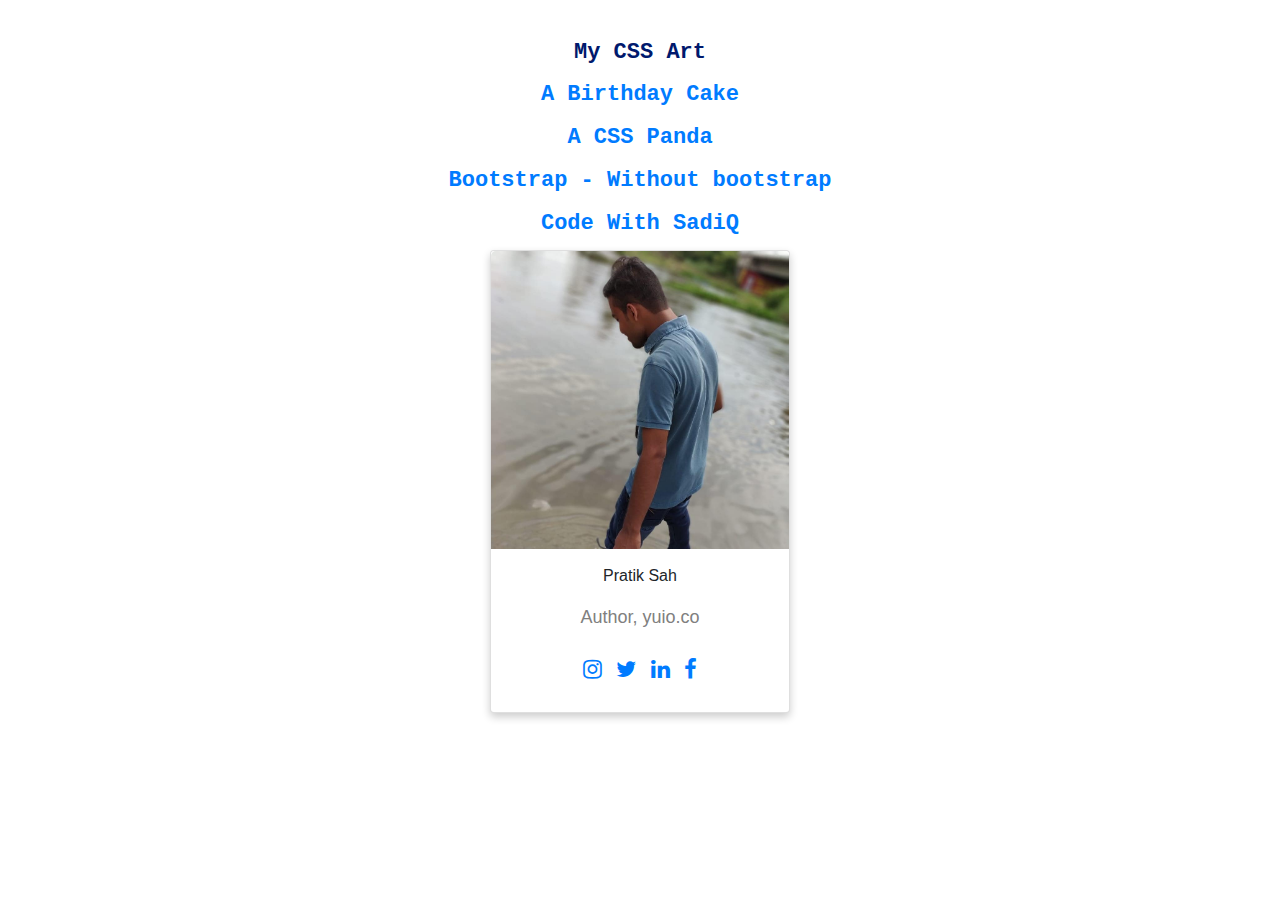
<file: My WorkSpace/public/index.html>
<!DOCTYPE html>
<html lang="en">
<head>
    <meta charset="UTF-8">
    <meta name="viewport" content="width=device-width, initial-scale=1.0">
    <meta http-equiv="X-UA-Compatible" content="ie=edge">
    <link rel="stylesheet" href="https://use.fontawesome.com/releases/v5.3.1/css/all.css" integrity="sha384-mzrmE5qonljUremFsqc01SB46JvROS7bZs3IO2EmfFsd15uHvIt+Y8vEf7N7fWAU" crossorigin="anonymous">
    <link rel="stylesheet" href="style.css">
    <link rel="stylesheet" href="https://cdnjs.cloudflare.com/ajax/libs/font-awesome/4.7.0/css/font-awesome.min.css">
    <link rel="stylesheet" href="https://maxcdn.bootstrapcdn.com/bootstrap/4.0.0/css/bootstrap.min.css" integrity="sha384-Gn5384xqQ1aoWXA+058RXPxPg6fy4IWvTNh0E263XmFcJlSAwiGgFAW/dAiS6JXm" crossorigin="anonymous">
    <title>My CSS Art</title>
</head>
<body>
    <center>
        <h1><a class="home-link" href="https://algolnx-3436.firebaseapp.com/">My CSS Art</a></h1>
        <div class="button-div">
            <div class="link">
                <a href="cake/index.html">A Birthday Cake</a>
            </div>
            <div class="link">
                <a href="panda/index.html">A CSS Panda</a>
            </div>
            <div class="link">
                <a href="bootstrap/index.html">Bootstrap - Without bootstrap</a>
            </div>
            <div class="link">
                <a href="cws/index.html">Code With SadiQ</a>
            </div>
        </div>
    </center>
    <center>
        <div class="card">
            <img src="myself.jpg" alt="Pratik" style="width:100%">
            <p class="name text-monospace">Pratik Sah</p>
            <p class="title">Author, yuio.co</p>
            <div style="margin: 24px 0;">
                <a href="https://www.instagram.com/_the_pratik_sah_"><i class="fa fa-instagram"></i></a> 
                <a href="https://twitter.com/the_pratik_sah"><i class="fa fa-twitter"></i></a>  
                <a href="https://www.linkedin.com/in/pratiksah/"><i class="fa fa-linkedin"></i></a>  
                <a href="https://www.facebook.com/coolpratiksah"><i class="fa fa-facebook"></i></a> 
            </div>
         </div>
    </center>
</body>
</html>
</file>
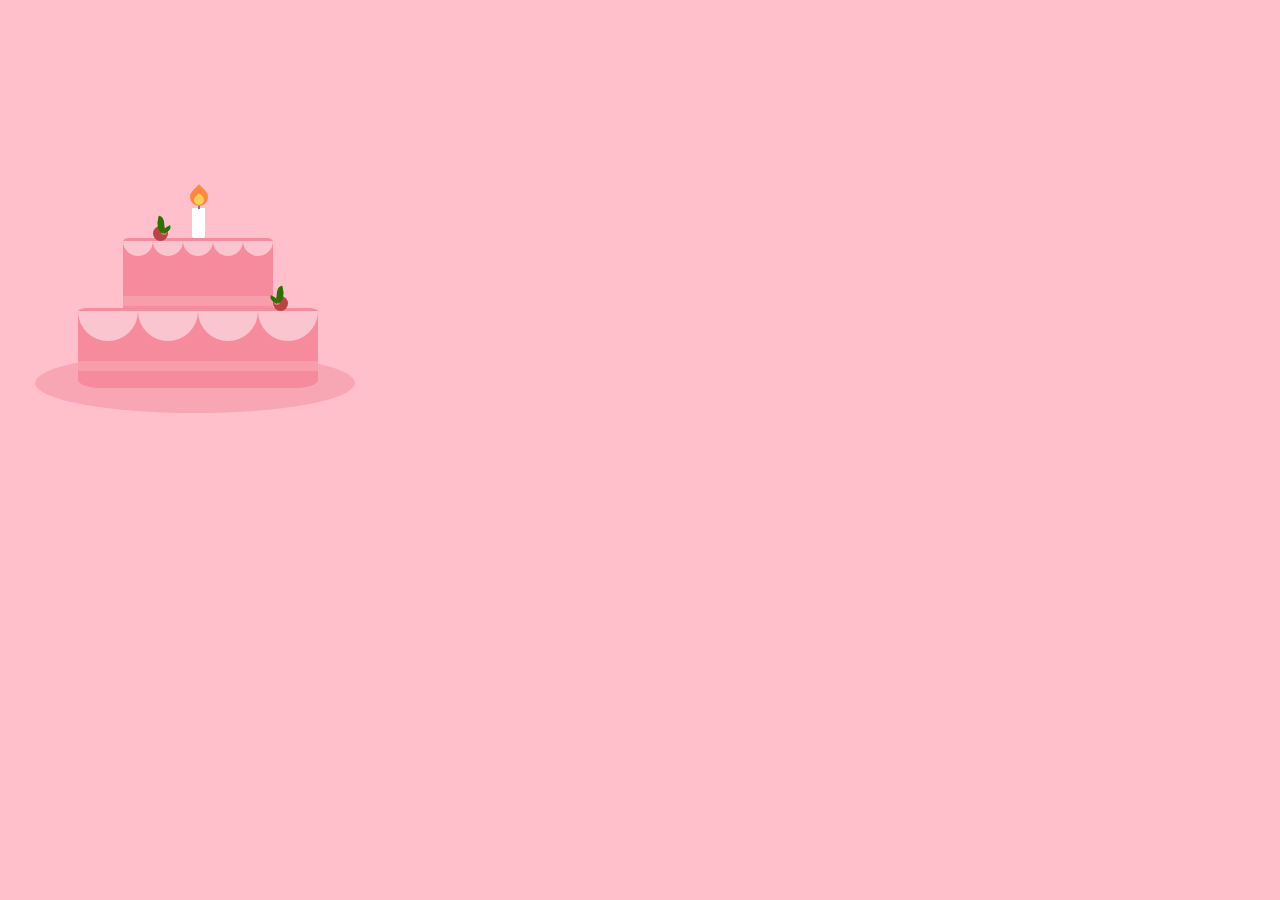
<file: My WorkSpace/public/cake/index.html>
<!DOCTYPE html>
<html lang="en">
<head>
    <meta charset="UTF-8">
    <meta name="viewport" content="width=device-width, initial-scale=1.0">
    <meta http-equiv="X-UA-Compatible" content="ie=edge">
    <title>Birthday Cake - A CSS art by Pratik Sah</title>
    <link rel="stylesheet" href="style.css">
</head>
<body>
    <div class="cake-base">
        <div class="candle-body">
            <div class="candle"></div>
            <div class="wick"></div>
            <div class="flame">
                <div class="flame-1"></div>
                <div class="flame-2"></div>
            </div>
        </div>
        <div class="semi-circle">
            <div class="semi-circle-1"></div>
            <div class="semi-circle-2"></div>
            <div class="semi-circle-3"></div>
            <div class="semi-circle-4"></div>
            <div class="semi-circle-5"></div>
            <div class="flat-lines"></div>
        </div>
        <div class="cherry-fruit">
            <div class="cherry"></div>
            <div class="cherry-dot"></div>
            <div class="cherry-leaf"></div>
            <div class="cherry-leaf-2"></div>
        </div>
    </div>
    <div class="cake-base-2">
        <div class="semi-circle">
            <div class="semi-circle-11"></div>
            <div class="semi-circle-12"></div>
            <div class="semi-circle-13"></div>
            <div class="semi-circle-14"></div>
            <div class="semi-circle-15"></div>
            <div class="flat-lines-2"></div>
        </div>
        <div class="cherry-fruit-2">
            <div class="cherry"></div>
            <div class="cherry-dot"></div>
            <div class="cherry-leaf"></div>
            <div class="cherry-leaf-2"></div>
        </div>
    </div>
    <div class="shadow"></div>
</body>
</html>
</file>
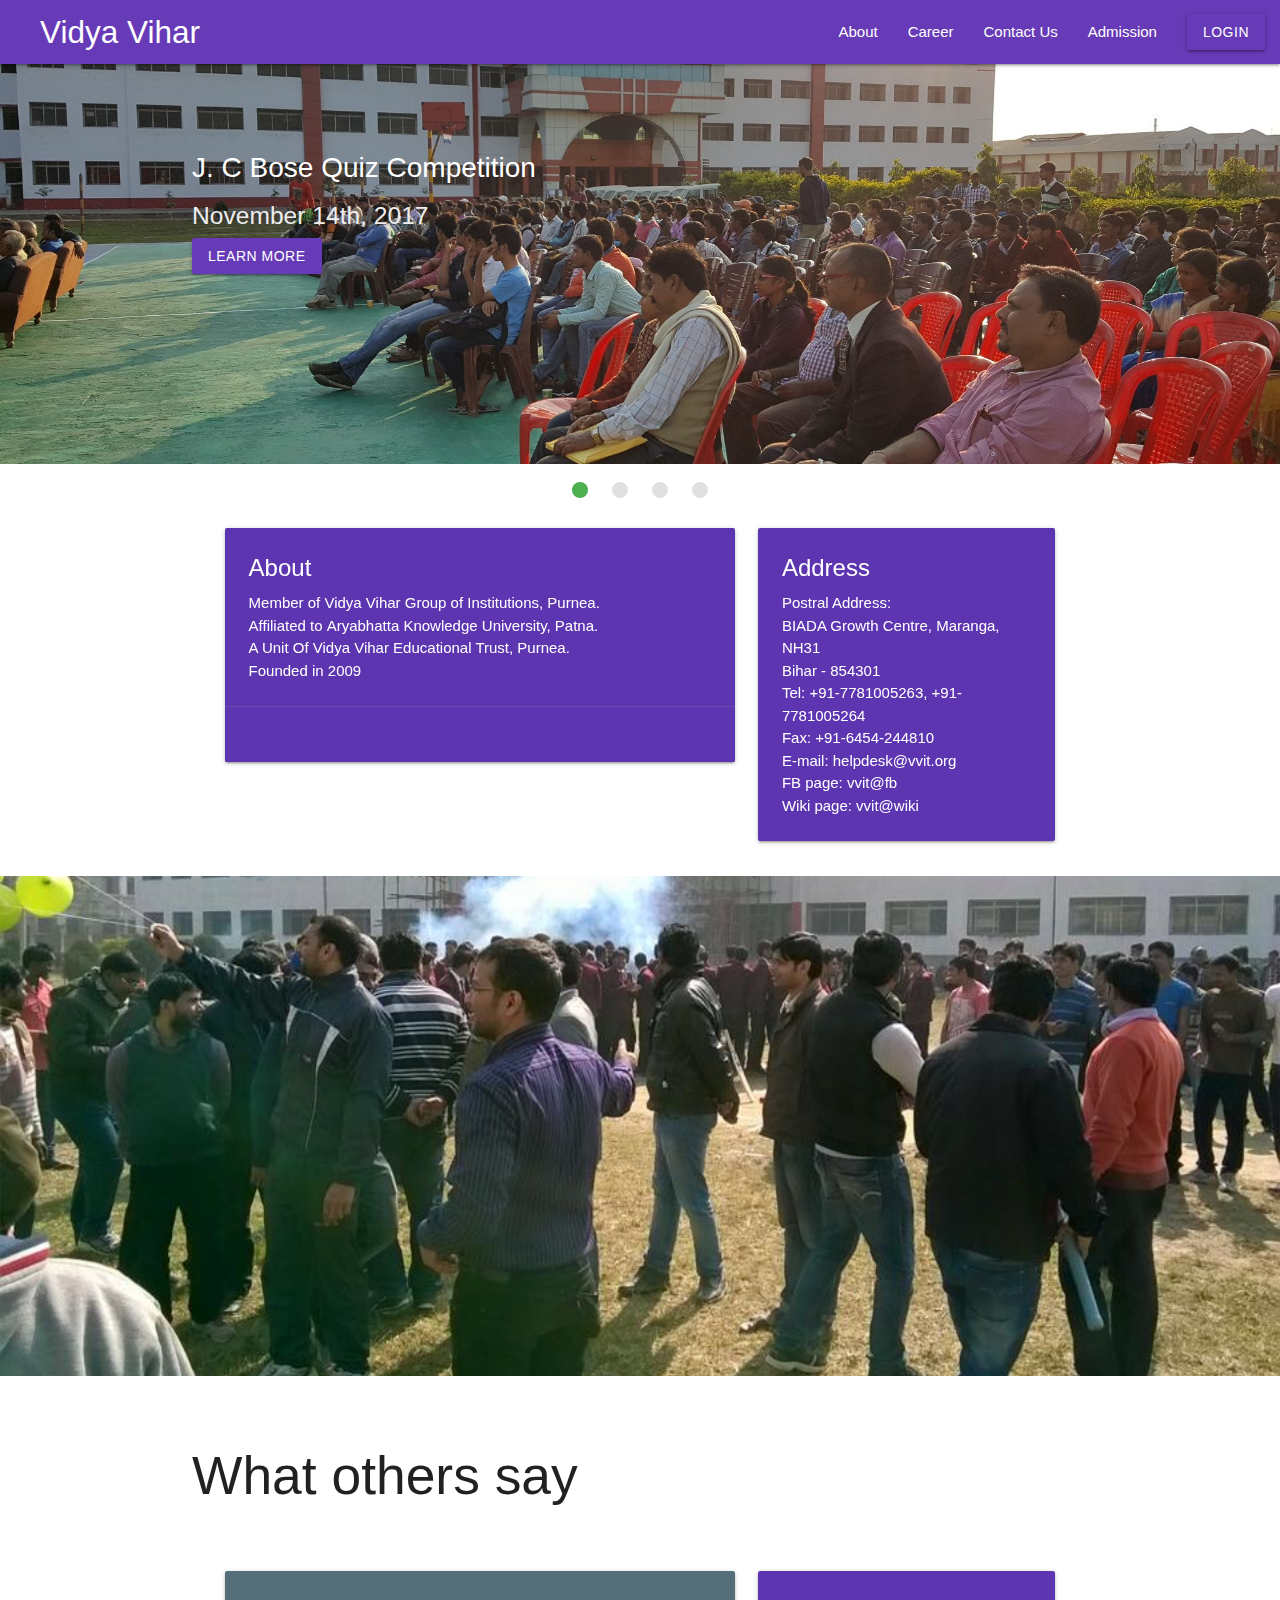
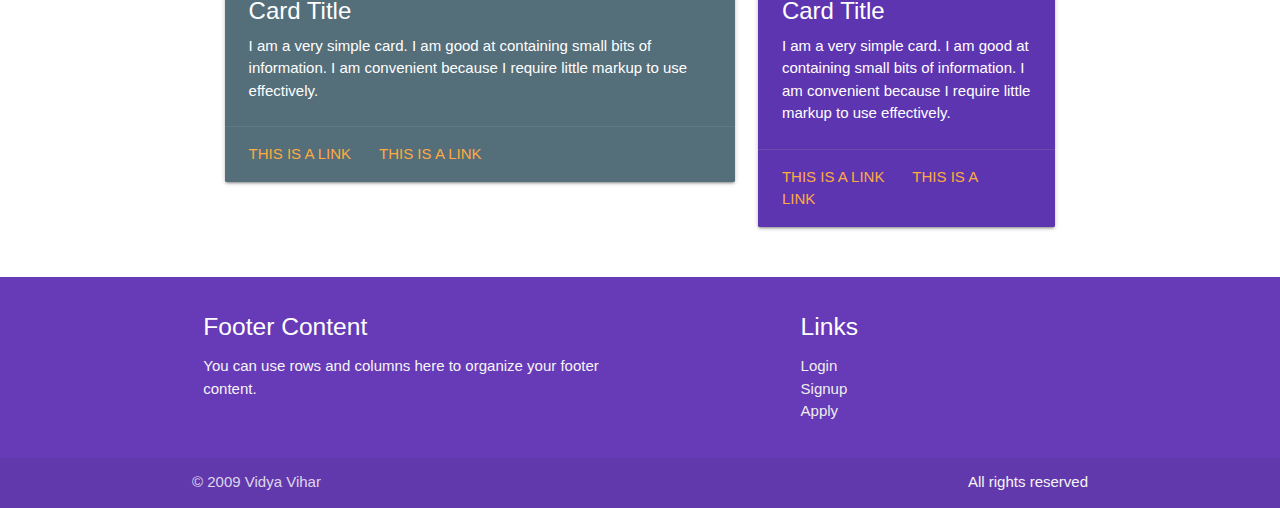
<file: My WorkSpace/public/gatepass/index.html>
<!DOCTYPE html>
<html>

<head>
    <!--Import Google Icon Font-->
    <link href="https://fonts.googleapis.com/icon?family=Material+Icons" rel="stylesheet">
    <!--Import materialize.css-->
    <link type="text/css" rel="stylesheet" href="css/materialize.min.css" media="screen,projection" />
    <!-- Internal CSS -->
    <link rel="stylesheet" href="css/style.css">
    <!--Let browser know website is optimized for mobile-->
    <meta name="viewport" content="width=device-width, initial-scale=1.0" />
    <link rel='icon' href='favicon.ico' type='image/x-icon' />
    <link rel="stylesheet" href="https://use.fontawesome.com/releases/v5.3.1/css/all.css" integrity="sha384-mzrmE5qonljUremFsqc01SB46JvROS7bZs3IO2EmfFsd15uHvIt+Y8vEf7N7fWAU" crossorigin="anonymous">
    <title>Home</title>
</head>

<body>
    <!-- Navbar goes here desktop -->
    <div class="navbar-fixed">
        <nav>
            <div class="nav-wrapper deep-purple">
                <a href="index.html" class="brand-logo logo">Vidya Vihar</a>
                <a href="#" data-target="mobile-demo" class="sidenav-trigger"><i class="material-icons">menu</i></a>
                <ul class="right hide-on-med-and-down link">
                    <li><a href="#abt">About</a></li>
                    <li><a href="#">Career</a></li>
                    <li><a href="#">Contact Us</a></li>
                    <li><a href="https://admission.nopaperforms.com/vidya-vihar-institute-of-technology-purnea" target="_blank">Admission</a></li>
                    <li><a class="waves-effect waves-light btn deep-purple modal-trigger" href="#modal1">Login</a></li>
                </ul>
            </div>
        </nav>

        <!-- Modal login Structure -->
        <div id="modal1" class="modal">
            <div class="modal-footer">
                <a href="#!" class="modal-close waves-effect waves-green btn-flat">X</a>
            </div>
            <div class="modal-content">
                <div class="container">
                    <!-- Page Content goes here -->
                    <div class="col s6">
                        <div class="col s8 m5">
                            <div class="card-panel card">
                                <p class="heading">Login To Your Organisation</p>
                                <div class="input-field col s12">
                                    <input placeholder="Email*" id="first_name" type="email" class="validate">
                                </div>
                                <div class="input-field col s12">
                                    <input placeholder="Password*" id="first_name" type="password" class="validate">
                                </div>
                                <a class="btn deep-purple" href="apply.html">Login</a>
                            </div>
                        </div>
                    </div>
                </div>
            </div>
        </div>
    </div>

    <!-- side navbar for mobile -->
    <ul class="sidenav" id="mobile-demo">
        <li><a href="#abt">About</a></li>
        <li><a href="#">Career</a></li>
        <li><a href="#">Contact Us</a></li>
        <li><a href="https://admission.nopaperforms.com/vidya-vihar-institute-of-technology-purnea" target="_blank">Admission</a></li>
        <li><a class="waves-effect waves-light btn deep-purple" href="#modal1">Login</a></li>
    </ul>
    <!-- navbar ends here -->

    <!-- slider of the website -->
    <div class="slider">
        <ul class="slides">
            <li>
                <img src="images/1.jpg"> <!-- random image -->
                <div class="caption left-align">
                    <h3 class="heading">J. C Bose Quiz Competition</h3>
                    <h5 class="light grey-text text-lighten-3">November 14th, 2017</h5>
                    <a class="waves-effect waves-light btn deep-purple">Learn more</a>
                </div>
            </li>
            <li>
                <img src="images/2.jpg"> <!-- random image -->
                <div class="caption left-align">
                    <h3 class="heading">Vibrant Campus</h3>
                    <h5 class="light grey-text text-lighten-3">Stress-free Environment</h5>
                    <a class="waves-effect waves-light btn deep-purple">Learn more</a>
                </div>
            </li>
            <li>
                <img src="images/3.jpg"> <!-- random image -->
                <div class="caption left-align">
                    <h3 class="heading">Best Infrastructure</h3>
                    <h5 class="light grey-text text-lighten-3">Hi-Tech Labs, Workshops, etc.</h5>
                    <a class="waves-effect waves-light btn deep-purple">Learn more</a>
                </div>
            </li>
            <li>
                <img src="images/4.jpg"> <!-- random image -->
                <div class="caption left-align">
                    <h3 class="heading">Transforming students</h3>
                    <h5 class="light grey-text text-lighten-3">From zero to hero</h5>
                    <a class="waves-effect waves-light btn deep-purple">Learn more</a>
                </div>
            </li>
        </ul>
    </div>
    <!-- div below slider -->


    <!-- Page Layout here -->
    <div class="row" id="abt">
        <div class="offset-l2 col s12 m6 l5">
            <div class="card deep-purple darken-1">
                <div class="card-content white-text">
                    <span class="card-title heading">About</span>
                    <p>Member of Vidya Vihar Group of Institutions, Purnea.<br>
                        Affiliated to <strong>Aryabhatta Knowledge University, Patna.</strong><br>
                        A Unit Of Vidya Vihar Educational Trust, Purnea.<br>
                        <strong>Founded in 2009</strong></p>
                </div>
                <div class="card-action">
                    <a href="https://www.facebook.com/vvitprn/" target="_blank"><i class="fab fa-facebook-square"></i></a>
                    <a href="https://en.wikipedia.org/wiki/Vidya_Vihar_Institute_of_Technology" target="_blank"><i class="fab fa-wikipedia-w"></i></a>
                </div>
            </div>
        </div>

        <div class="col s12 m6 l3">
            <div class="card deep-purple darken-1">
                <div class="card-content white-text">
                    <span class="card-title">Address</span>
                    <p><strong>Postral Address:</strong><br>
                        BIADA Growth Centre, Maranga, NH31<br>
                        Bihar - 854301 <br>
                        Tel: +91-7781005263, +91-7781005264<br>
                        Fax: +91-6454-244810 <br>
                        E-mail: helpdesk@vvit.org<br>
                        FB page: vvit@fb <br>
                        Wiki page: vvit@wiki </p>
                </div>
                <div class="hide-on-med-and-up card-action">
                    <a href="tel:+91-7781005263"><i class="fas fa-phone"></i></a>
                    <a href="sms:+91-7781005263?body=Need help regarding admission."><i class="fas fa-comment-alt"></i></a>
                </div>
            </div>
        </div>
    </div>

    <!-- parallax starts -->
    <div class="row">
        <div class="parallax-container">
            <div class="parallax"><img src="images/5.jpg"></div>
        </div>
    </div>

    <div class="section white">
        <div class="row container">
            <h2 id="about" class="header">What others say</h2>
        </div>
        <div class="row">
            <div class="offset-l2 col s12 m6 l5">
                <div class="card blue-grey darken-1">
                    <div class="card-content white-text">
                        <span class="card-title">Card Title</span>
                        <p>I am a very simple card. I am good at containing small bits of information.
                            I am convenient because I require little markup to use effectively.</p>
                    </div>
                    <div class="card-action">
                        <a href="#">This is a link</a>
                        <a href="#">This is a link</a>
                    </div>
                </div>
            </div>

            <div class="col s12 m6 l3">
                <div class="card deep-purple darken-1">
                    <div class="card-content white-text">
                        <span class="card-title">Card Title</span>
                        <p>I am a very simple card. I am good at containing small bits of information.
                            I am convenient because I require little markup to use effectively.</p>
                    </div>
                    <div class="card-action">
                        <a href="#">This is a link</a>
                        <a href="#">This is a link</a>
                    </div>
                </div>
            </div>
        </div>
    </div>



    <!-- footer section starts -->
    <footer class="page-footer deep-purple">
        <div class="container">
            <div class="row">
                <div class="col l6 s12">
                    <h5 class="white-text">Footer Content</h5>
                    <p class="grey-text text-lighten-4">You can use rows and columns here to organize your footer
                        content.</p>
                </div>
                <div class="col l4 offset-l2 s12">
                    <h5 class="white-text">Links</h5>
                    <ul>
                        <li><a class="grey-text text-lighten-3" href="login.html">Login</a></li>
                        <li><a class="grey-text text-lighten-3" href="#!">Signup</a></li>
                        <li><a class="grey-text text-lighten-3" href="apply.html">Apply</a></li>
                    </ul>
                </div>
            </div>
        </div>
        <div class="footer-copyright">
            <div class="container">
                © 2009 Vidya Vihar
                <a class="grey-text text-lighten-4 right" href="#!">All rights reserved</a>
            </div>
        </div>
    </footer>

    <!-- footer section ends -->

    <!-- jQuery scripts starts -->
    <script src="https://code.jquery.com/jquery-3.3.1.min.js" integrity="sha256-FgpCb/KJQlLNfOu91ta32o/NMZxltwRo8QtmkMRdAu8="
        crossorigin="anonymous"></script>
    <!--JavaScript at end of body for optimized loading-->
    <script type="text/javascript" src="js/materialize.min.js"></script>
    <script type="text/javascript" src="js/app.js"></script>
</body>

</html>
</file>
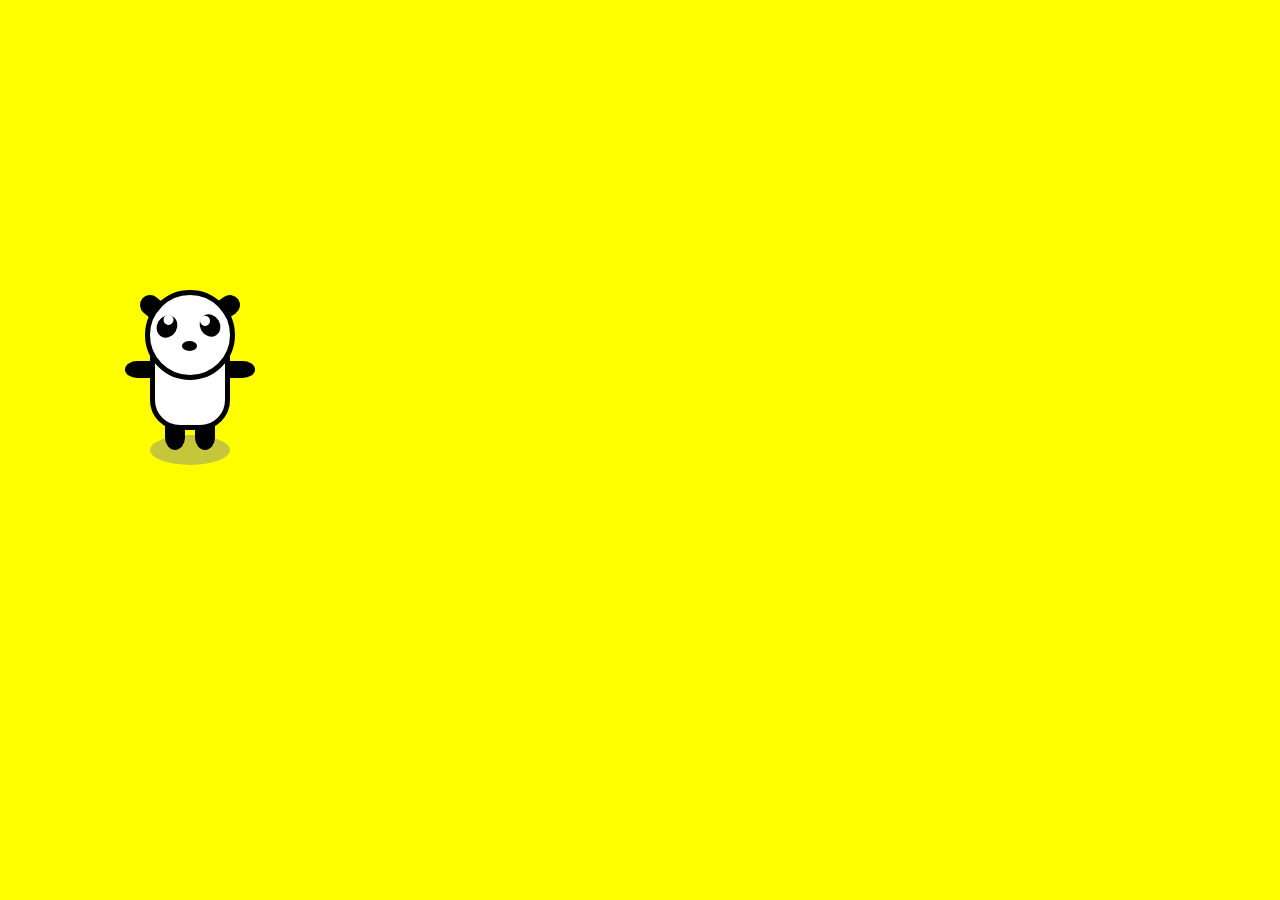
<file: My WorkSpace/public/panda/index.html>
<!DOCTYPE html>
<html lang="en">
<head>
    <meta charset="UTF-8">
    <meta name="viewport" content="width=device-width, initial-scale=1.0">
    <meta http-equiv="X-UA-Compatible" content="ie=edge">
    <link rel="stylesheet" href="style.css">
    <title>Panda</title>
</head>
<body>
    <div class="panda">
        <div class="panda-body">
            <div class="face">
                <div class="ear-l"></div>
                <div class="ear-r"></div>
                <div class="eye-l">
                    <div class="iris-l"></div>
                </div>
                <div class="eye-r">
                    <div class="iris-r"></div>
                </div>
                <div class="nose"></div>
                <div class="left-hand"></div>
                <div class="right-hand"></div>
            </div>
            <div class="left-leg"></div>
            <div class="right-leg"></div>
        </div>
    </div>
    <div class="body-shadow"></div>
</body>
</html>
</file>
<file: My WorkSpace/public/style.css>
body {
    padding: 20px;
}

a {
    color: rgb(0, 35, 65);
    font-family: 'Courier New', Courier, monospace;
    font-weight: bold;
}

a:hover {
    color: #fff;
}

h1 {
    font-family: 'Courier New', Courier, monospace;
}

.home-link {
    color: rgb(0, 25, 109);
}

.home-link:hover {
    color: rgb(0, 35, 65);
}

.link{
    font-weight: bold;
    margin: 10px;
    font-family: 'Courier New', Courier, monospace;
}

.card {
    box-shadow: 0 4px 8px 0 rgba(0, 0, 0, 0.2);
    max-width: 300px;
    margin: auto;
    text-align: center;
    font-family: arial;
    border-radius: 5px;
}

.title {
    margin: 0px;
    color: grey;
    font-size: 18px;
}

a {
    margin: 0 5px 0 5px;
    text-decoration: none;
    font-size: 22px;
    color: black;
}

a:hover {
    opacity: 0.7;
}

img {
    border-radius: 5px 5px 0 0;
}

.card:hover {
    box-shadow: 0 8px 16px 0 rgba(0, 0, 0, 0.2);
}

.size-btn {
    margin: 0 35px 15px;
}

.name {
    margin-top: 15px;
}
</file>
<file: My WorkSpace/public/cake/style.css>
body{
    background: pink;
}

.shadow{
    height: 60px;
    width: 320px;
    position: absolute;
    background: rgba(247, 160, 174, 0.836);
    border-radius: 50%;
    margin-top: 345px;
    margin-left: 27px;
}

.cake-base{
    height: 80px;
    width: 150px;
    position: absolute;
    background: rgb(245, 139, 157);
    border-radius: 4% 4% 10% 10%;
    margin-top: 230px;
    margin-left: 115px;
    z-index: 1;
}

.candle{
    height: 30px;
    width: 13px;
    background-color: #fff;
    border-radius: 4% 4% 10% 10%;
    margin-left: 69px;
    margin-top: -30px;
}

.wick{
    background:rgb(143, 120, 120);
    height: 5px;
    width: 2px;
    margin-left: 75px;
    margin-top: -34px;
    z-index: 2;
}

.flame{
    animation-name: glow;
    animation-duration: 0.15s;
    animation-iteration-count: infinite;
}

@keyframes glow{
    0%{
        transform: translateY(-1px);
    }
    50%{
        transform: translateY(-2.5px)
    }
    100%{
        transform: translateY(-1px)
    }
}

.flame-1{
    background: rgb(255, 135, 65);
    width: 18px;
    height: 18px;
    margin-left: 67px;
    margin-top: -21px;
    transform: rotate(-45deg);
    border-radius: 100% 0% 100% 100%;
}

.flame-2{
    background: rgb(250, 206, 84);
    width: 10px;
    height: 10px;
    margin-left: 71px;
    margin-top: -11px;
    transform: rotate(-45deg);
    border-radius: 100% 0% 100% 100%;
}

.semi-circle{
    margin-top: 3px;
    opacity: 0.5;
}

.semi-circle-1{
    width: 30px;
    height: 15px;
    background: white;
    border-bottom-right-radius: 15px;
    border-bottom-left-radius: 15px;
    margin-top: 32.5px;
}

.semi-circle-2{
    width: 30px;
    height: 15px;
    background: white;
    border-bottom-right-radius: 15px;
    border-bottom-left-radius: 15px;
    margin-top: -15px;
    margin-left: 30px;
}

.semi-circle-3{
    width: 30px;
    height: 15px;
    background: white;
    border-bottom-right-radius: 15px;
    border-bottom-left-radius: 15px;
    margin-top: -15px;
    margin-left: 60px;
}

.semi-circle-4{
    width: 30px;
    height: 15px;
    background: white;
    border-bottom-right-radius: 15px;
    border-bottom-left-radius: 15px;
    margin-top: -15px;
    margin-left: 90px;
}

.semi-circle-5{
    width: 30px;
    height: 15px;
    background: white;
    border-bottom-right-radius: 15px;
    border-bottom-left-radius: 15px;
    margin-top: -15px;
    margin-left: 120px;
}

.cherry-fruit{
    margin-top: -105px;
}

.cherry-fruit-2{
    margin-top: -100px;
    -moz-transform: scale(-1, 1);
    -webkit-transform: scale(-1, 1);
    -o-transform: scale(-1, 1);
    -ms-transform: scale(-1, 1);
    transform: scale(-1, 1);
}

.cherry{
    background: rgb(184, 68, 68);
    width: 15px;
    height: 15px;
    margin-left: 30px;
    margin-top: 25px;
    border-radius: 100%;
}

.cherry-dot{
    background: rgb(231, 122, 122);
    width: 6px;
    height: 6px;
    margin-left: 38px;
    margin-top: -12px;
    border-radius: 100%;
}

.cherry-leaf{
    width: 16px;
    height: 9px;
    margin-left: 30px;
    margin-top: -15px;
    transform: rotate(105deg);
    border-radius: 100% 10% 100% 10%;
    background: rgb(45, 112, 1);
}

.cherry-leaf-2{
    width: 6px;
    height: 9px;
    margin-left: 41px;
    margin-top: -4px;
    transform: rotate(-110deg);
    border-radius: 10% 100% 10% 100%;
    background: rgb(45, 112, 1);
}

.flat-lines{
    background: rgba(255, 255, 255, 0.623);
    width: 150px;
    height: 10px;
    margin-top: 40px;
    opacity: 0.5;
}

.flat-lines-2{
    background: rgba(255, 255, 255, 0.623);
    width: 240px;
    height: 10px;
    margin-top: 20px;
    opacity: 0.5;
}

.cake-base-2{
    height: 80px;
    width: 240px;
    position: absolute;
    background: rgb(245, 139, 157);
    border-radius: 4% 4% 10% 10%;
    margin-top: 300px;
    margin-left: 70px;
    z-index: 1;
}

.semi-circle-11{
    width: 60px;
    height: 30px;
    background: white;
    border-bottom-right-radius: 30px;
    border-bottom-left-radius: 30px;
    margin-top: 2.5px;
}

.semi-circle-12{
    width: 60px;
    height: 30px;
    background: white;
    border-bottom-right-radius: 30px;
    border-bottom-left-radius: 30px;
    margin-top: -30px;
    margin-left: 60px;
}

.semi-circle-13{
    width: 60px;
    height: 30px;
    background: white;
    border-bottom-right-radius: 30px;
    border-bottom-left-radius: 30px;
    margin-top: -30px;
    margin-left: 120px;
}

.semi-circle-14{
    width: 60px;
    height: 30px;
    background: white;
    border-bottom-right-radius: 30px;
    border-bottom-left-radius: 30px;
    margin-top: -30px;
    margin-left: 180px;
}
</file>
<file: My WorkSpace/public/gatepass/css/style.css>
.logo{
    margin-left: 40px;
    font-weight: 100;
}

.heading {
    font-weight: 100;
    font-size: 28px;
}

.card {
    margin-top: 24px;
}

@media only screen and (max-width: 500px) {
    .logo {
        margin-left: 0px;
    }
}
#about{
    font-weight: 100;
}
</file>
<file: My WorkSpace/public/panda/style.css>
body{
    margin: 0px;
    padding: 0px;
    background: yellow;
}

.panda{
    animation-name: float;
    animation-duration: 3s;
    animation-iteration-count: infinite;
    width: 50px;
    height: 50px;
    margin-top: 170px;
}

@keyframes float{
    0%{
        transform: translateY(-15px);
    }
    50%{
        transform: translateY(-40px)
    }
    100%{
        transform: translateY(-15px)
    }
}

.panda-body{
    margin: 150px;
    height: 100px;
    width: 70px;
    border: 5px solid;
    border-radius: 30px;
    position: absolute;
    background: white;
}

.left-hand, .right-hand{
    height: 17px;
    width: 25px;
    background: black;
}

.left-hand{
    margin-left: -25px;
    margin-top: 10px;
    border-radius: 50% 0% 0% 50%;
}

.right-hand{
    margin-left: 80px;
    margin-top: -17px;
    border-radius: 0% 50% 50% 0;
}

.body-shadow{
    animation-name: shadow-hower;
    animation-duration: 3s;
    animation-iteration-count: infinite;
    height: 30px;
    width: 80px;
    background: rgba(128, 128, 128, 0.452);
    border-radius: 50%;
    margin-left: 150px;
    margin-top: 215px;
}

@keyframes shadow-hower{
    0%{
        transform: scale(1);
    }
    50%{
        transform: scale(1.3);
    }
    100%{
        transform: scale(1)
    }
}

.face{
    height: 80px;
    width: 80px;
    margin-top: -35px;
    margin-left: -10px;
    border-radius: 100%;
    border: 5px solid;
    background: white;
    position: relative;
}

.ear-l, .ear-r{
    position: relative;
    height: 20px;
    width: 20px;
    border-radius: 0% 50% 50% 0%;
    background: black;
}

.ear-l{
    transform: rotate(-140deg);
    margin-left: -10px;
}

.ear-r{
    transform: rotate(-35deg);
    margin-left: 70px;
    margin-top: -20px;
}

.eye-l, .eye-r{
    position: relative;
    height: 23px;
    width: 20px;
    background: black;
    border-radius: 50%;
}

.eye-l{
    margin-left: 7px;
    transform: rotate(30deg)
}

.eye-r{
    margin-left: 50px;
    margin-top: -24px;
    transform: rotate(-30deg)
}

.iris-l, .iris-r{
    position: relative;
    height: 10px;
    width: 10px;
    background: white;
    border-radius: 50%;
    margin-left: 3px;
}

.nose{
    position: relative;
    height: 10px;
    width: 15px;
    background: black;
    border-radius: 50%;
    margin-left: 32px;
    margin-top: 4px;
}

.left-leg, .right-leg{
    height: 25px;
    width: 20px;
    background: black;
    border-radius: 0% 0% 50% 50%;
}

.left-leg{
    margin-left: 10px;
    margin-top: 45px;
}

.right-leg{
    margin-left: 40px;
    margin-top: -25px;
}
</file>
